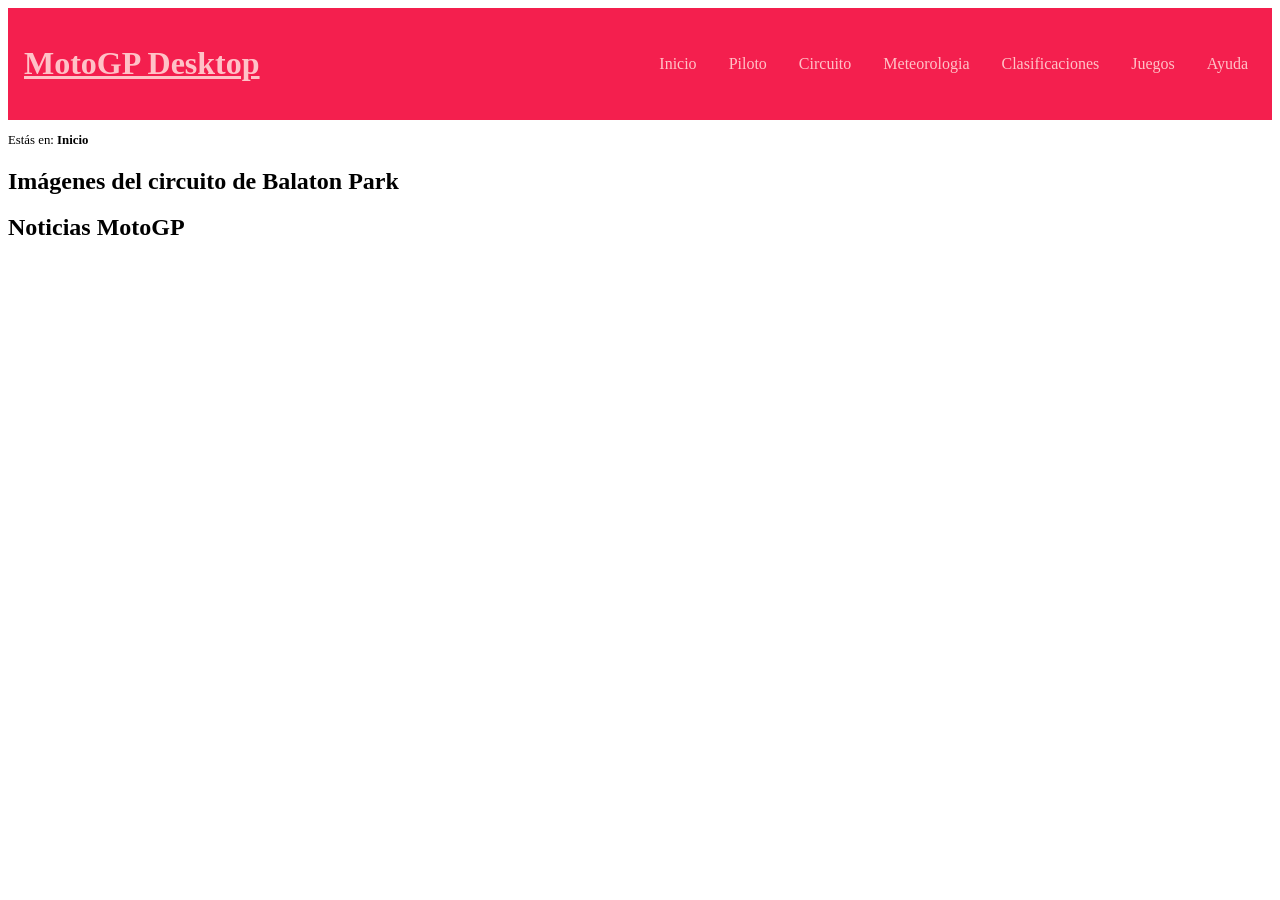
<file: index.html>
<!DOCTYPE HTML>

<html lang="es">
<head>
    <!-- Datos que describen el documento -->
    <meta charset="UTF-8" />
    <meta name="author" content="Ángela Nistal Guerrero"/>
    <meta name="description" content="Plantilla para el resto de documentos con la información básica"/>
    <meta name="MotoGP" content="palabras clave del documento separadas por comas"/>
    <meta name="viewport" content="width=device-width,initial-scale=1.0"/>
    <title>MotoGP</title>
    <link rel="stylesheet" type="text/css" href="estilo/estilo.css" />
    <link rel="stylesheet" type="text/css" href="estilo/layout.css">
    <link rel="icon" href="multimedia/favicon.ico" />
    <script src="https://code.jquery.com/jquery-3.7.1.min.js"></script>
    <script src="js/carrusel.js"></script>
    <script src="js/noticias.js"></script>
    <script src="js/menu.js"></script>
</head>

<body>
    <!-- Datos con el contenidos que aparece en el navegador -->
    <header>
        <h1><a href="index.html">MotoGP Desktop</a></h1>
        <button aria-expanded="false">☰ Menú</button>
        <nav>
            <a href="index.html" title="Inicio">Inicio</a>
            <a href="piloto.html" title="Información del piloto">Piloto</a>
            <a href="circuito.html" title="Información del circuito">Circuito</a>
            <a href="meteorologia.html" title="Información de la meteorologia">Meteorologia</a>
            <a href="clasificaciones.php" title="Información de las clasificaciones">Clasificaciones</a>
            <a href="juegos.html" title="Información de los juegos">Juegos</a>
            <a href="ayuda.html" title="Información de ayuda">Ayuda</a>
        </nav>
     </header>

    <nav>
        <p>Estás en: <strong>Inicio</strong></p>
    </nav>

    <main>
        <section id="carrusel">
            <h2>Imágenes del circuito de Balaton Park</h2>
        </section>
    
        <section id="noticiasMotoGP">
            <h2>Noticias MotoGP</h2>
        </section>    
    </main>
    
    <script>
        $(function() {
            const carrusel = new Carrusel("Balaton Park");
            carrusel.getFotografias();
            const noticias = new Noticias("motogp");

            noticias.buscar()
                .then(datos => noticias.procesarInformacion(datos));
        });
    </script>

</body>
</html>
</file>
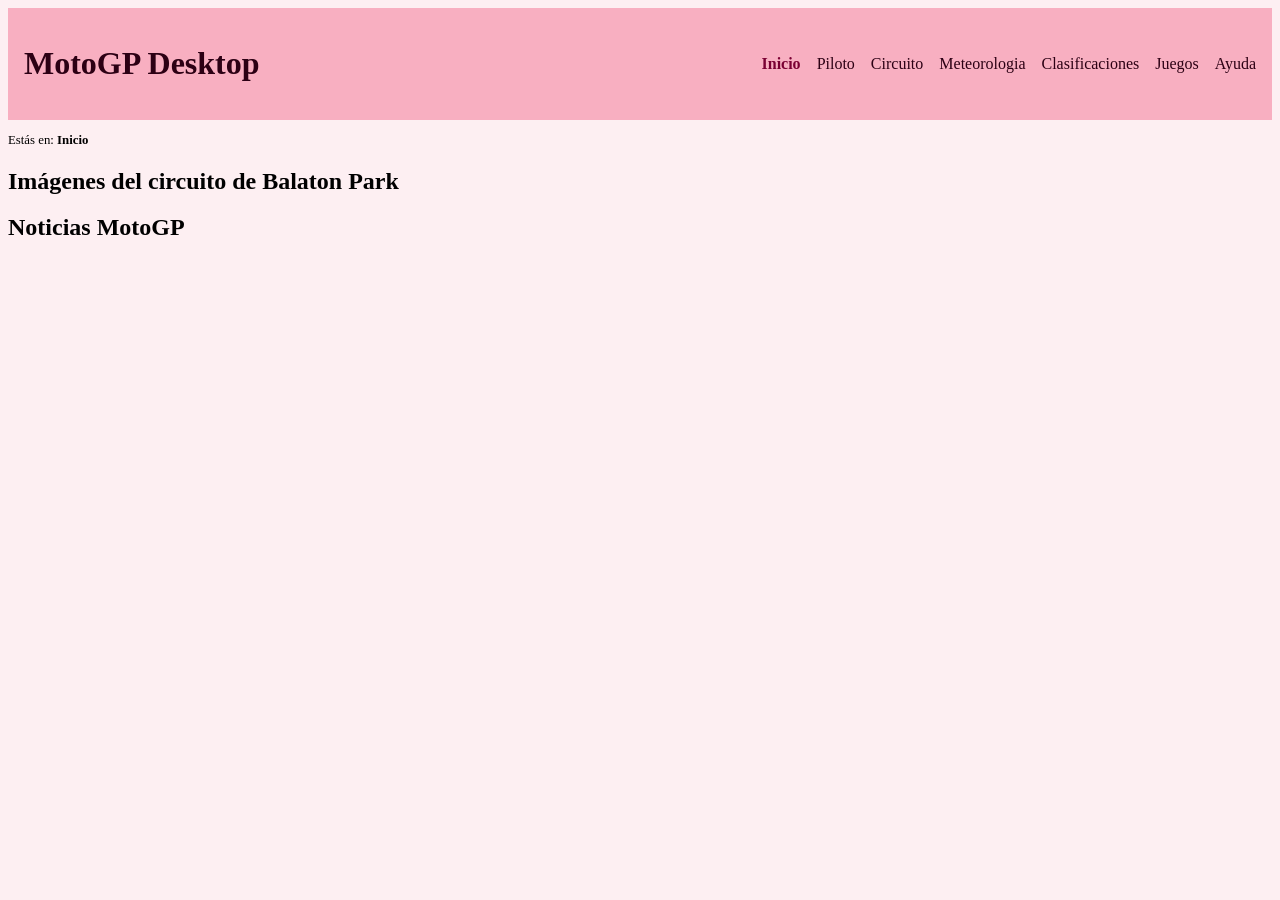
<file: MotoGP-Desktop/index.html>
<!DOCTYPE HTML>

<html lang="es">
<head>
    <meta charset="UTF-8" />
    <meta name="author" content="Ángela Nistal Guerrero"/>
    <meta name="description" content="Plantilla para el resto de documentos con la información básica"/>
    <meta name="keywords" content="MotoGP, noticias"/>
    <meta name="viewport" content="width=device-width,initial-scale=1.0"/>
    <title>MotoGP-Inicio</title>
    <link rel="stylesheet" type="text/css" href="estilo/estilo.css" />
    <link rel="stylesheet" type="text/css" href="estilo/layout.css">
    <link rel="icon" href="multimedia/favicon.ico" />
    <script src="https://code.jquery.com/jquery-3.7.1.min.js"></script>
    <script src="js/carrusel.js"></script>
    <script src="js/noticias.js"></script>
</head>

<body>
    <header>
        <h1><a href="index.html">MotoGP Desktop</a></h1>
        <nav>
            <a class="active" href="index.html" title="Inicio">Inicio</a>
            <a href="piloto.html" title="Información del piloto">Piloto</a>
            <a href="circuito.html" title="Información del circuito">Circuito</a>
            <a href="meteorologia.html" title="Información de la meteorologia">Meteorologia</a>
            <a href="clasificaciones.php" title="Información de las clasificaciones">Clasificaciones</a>
            <a href="juegos.html" title="Información de los juegos">Juegos</a>
            <a href="ayuda.html" title="Información de ayuda">Ayuda</a>
        </nav>
     </header>

    <nav>
        <p>Estás en: <strong>Inicio</strong></p>
    </nav>

    <main>
        <section>
            <h2>Imágenes del circuito de Balaton Park</h2>
        </section>
    
        <section>
            <h2>Noticias MotoGP</h2>
        </section>    
    </main>
    
    <script>
        $(function() {
            const carrusel = new Carrusel("Balaton Park");
            carrusel.getFotografias();
            const noticias = new Noticias("motogp");

            noticias.buscar()
                .then(datos => noticias.procesarInformacion(datos));
        });
    </script>

</body>
</html>
</file>
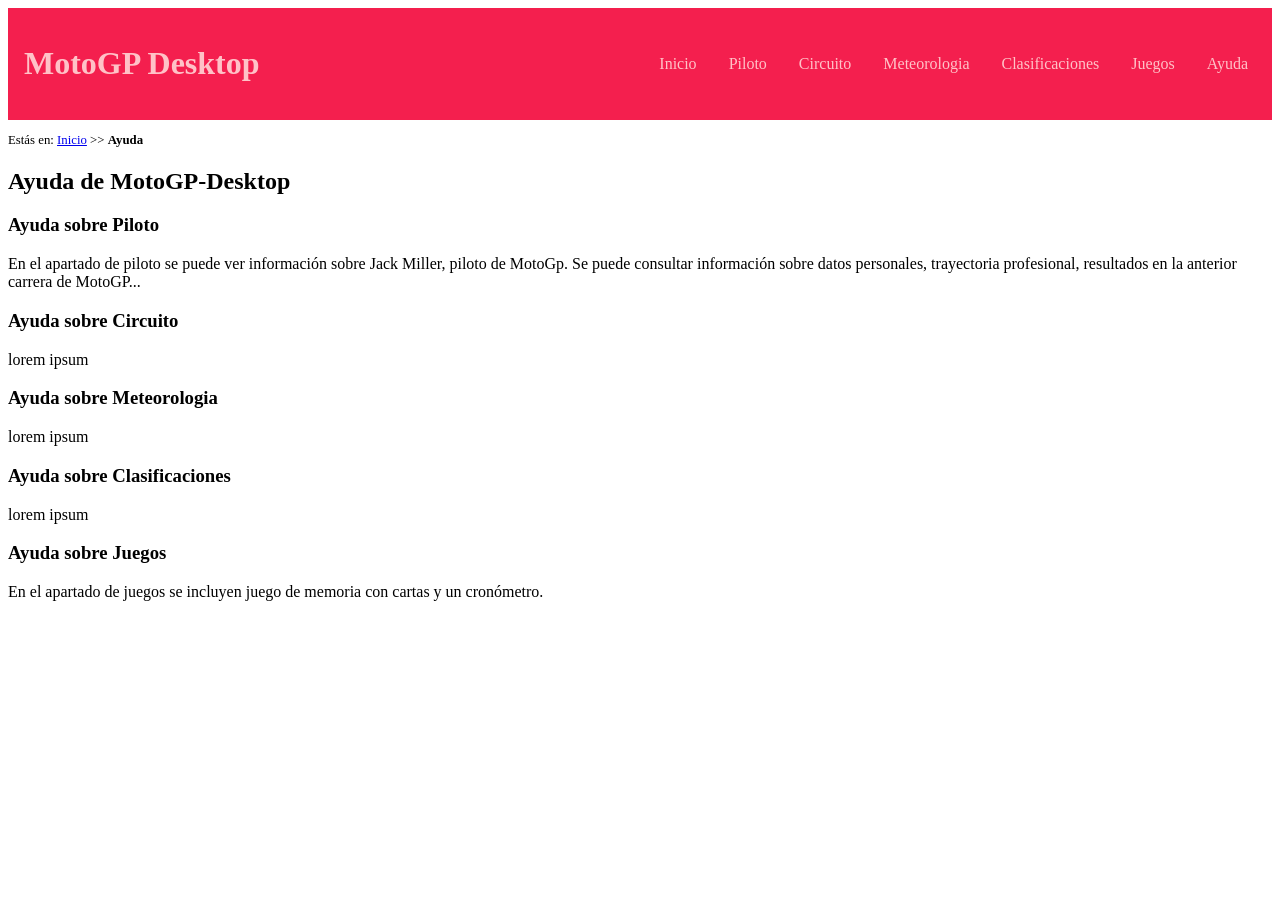
<file: ayuda.html>
<!DOCTYPE HTML>

<html lang="es">
<head>
    <!-- Datos que describen el documento -->
    <meta charset="UTF-8" />
    <meta name="author" content="Ángela Nistal Guerrero"/>
    <meta name="description" content="Información de ayuda del proyecto MotoGP-Desktop"/>
    <meta name="ayuda" content="palabras clave del documento separadas por comas"/>
    <meta name="viewport" content="width=device-width,initial-scale=1.0"/>
    <title>MotoGP</title>
    <link rel="stylesheet" type="text/css" href="estilo/estilo.css" />
    <link rel="stylesheet" type="text/css" href="estilo/layout.css">
    <link rel="icon" href="multimedia/favicon.ico" />
    <script src="js/menu.js"></script>
</head>

<body>
    <!-- Datos con el contenidos que aparece en el navegador -->
     <header>
        <h1>MotoGP Desktop</h1>
        <button aria-expanded="false">☰ Menú</button>
        <nav>
            <a href="index.html" title="Inicio">Inicio</a>
            <a href="piloto.html" title="Información del piloto">Piloto</a>
            <a href="circuito.html" title="Información del circuito">Circuito</a>
            <a href="meteorologia.html" title="Información de la meteorologia">Meteorologia</a>
            <a href="clasificaciones.php" title="Información de las clasificaciones">Clasificaciones</a>
            <a href="juegos.html" title="Información de los juegos">Juegos</a>
            <a href="ayuda.html" title="Información de ayuda">Ayuda</a>
        </nav>
     </header>

    <nav>
        <p>Estás en: <a href="index.html">Inicio</a> >> <strong>Ayuda</strong></p>
    </nav>

    <main>
        <h2>Ayuda de MotoGP-Desktop</h2>

        <h3>Ayuda sobre Piloto</h3>
        <p>En el apartado de piloto se puede ver información sobre Jack Miller, piloto de MotoGp. Se puede consultar información sobre datos personales, trayectoria
            profesional, resultados en la anterior carrera de MotoGP...
        </p>

        <h3>Ayuda sobre Circuito</h3>
        <p>lorem ipsum</p>

        <h3>Ayuda sobre Meteorologia</h3>
        <p>lorem ipsum</p>

        <h3>Ayuda sobre Clasificaciones</h3>
        <p>lorem ipsum</p>

        <h3>Ayuda sobre Juegos</h3>
        <p>En el apartado de juegos se incluyen juego de memoria con cartas y un cronómetro.</p>
    </main>
</body>
</html>
</file>
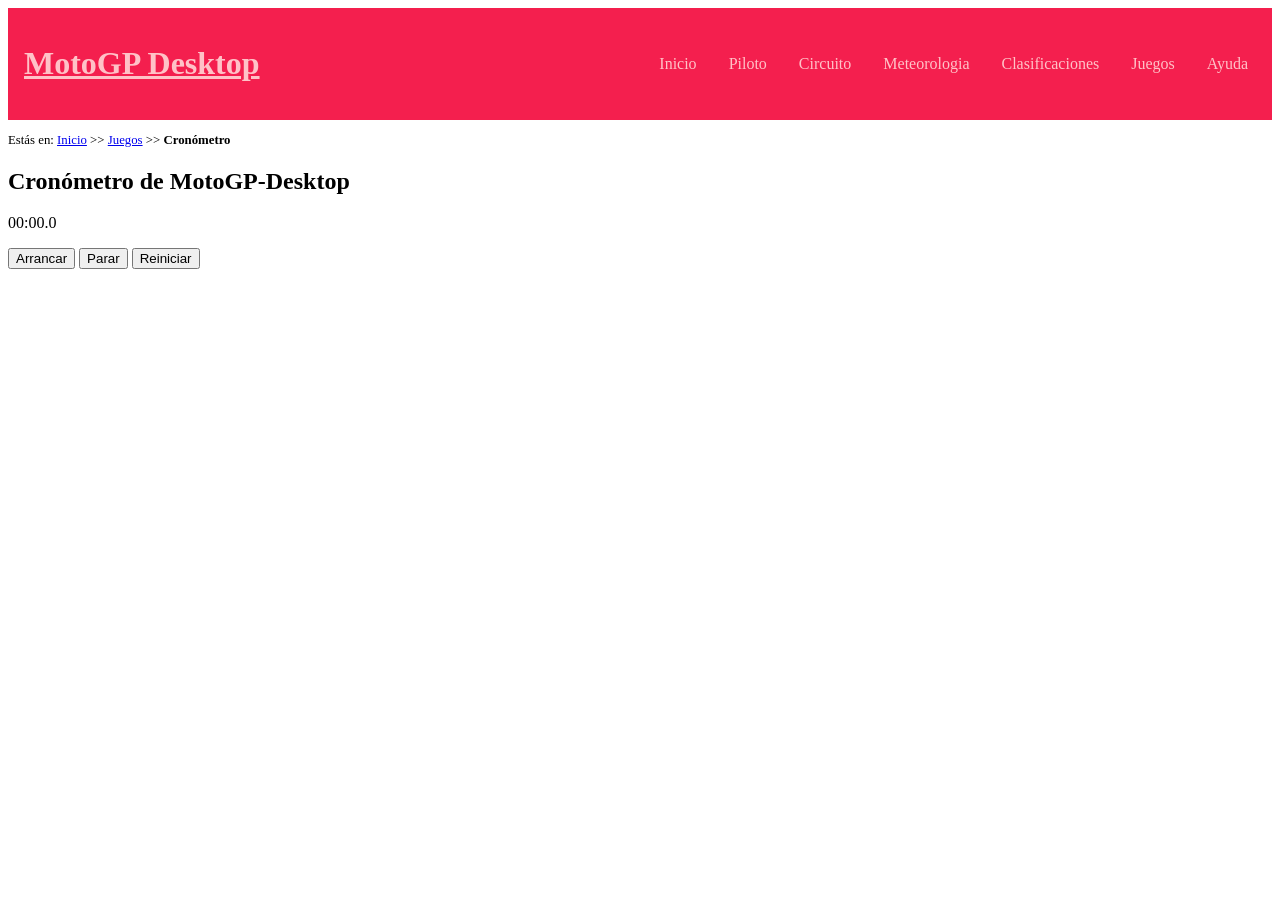
<file: cronometro.html>
<!DOCTYPE HTML>
<html lang="es">
<head>
    <meta charset="UTF-8" />
    <meta name="author" content="Ángela Nistal Guerrero"/>
    <meta name="description" content="Cronómetro para MotoGP-Desktop"/>
    <meta name="viewport" content="width=device-width,initial-scale=1.0"/>
    <title>MotoGP-Cronómetro</title>
    <link rel="stylesheet" type="text/css" href="estilo/estilo.css" />
    <link rel="stylesheet" type="text/css" href="estilo/layout.css" />
    <link rel="icon" href="multimedia/favicon.ico" />
    <script src="js/cronometro.js"></script>
    <script src="js/menu.js"></script>
</head>

<body>
    <header>
        <h1><a href="index.html">MotoGP Desktop</a></h1>
        <button aria-expanded="false">☰ Menú</button>
        <nav>
            <a href="index.html" title="Inicio">Inicio</a>
            <a href="piloto.html" title="Información del piloto">Piloto</a>
            <a href="circuito.html" title="Información del circuito">Circuito</a>
            <a href="meteorologia.html" title="Información de la meteorologia">Meteorologia</a>
            <a href="clasificaciones.php" title="Información de las clasificaciones">Clasificaciones</a>
            <a href="juegos.html" title="Información de los juegos">Juegos</a>
            <a href="ayuda.html" title="Información de ayuda">Ayuda</a>
        </nav>
     </header>

    <nav>
        <p>Estás en: <a href="index.html">Inicio</a> >> <a href="juegos.html">Juegos</a> >> <strong>Cronómetro</strong></p>
    </nav>

    <main>
        <h2>Cronómetro de MotoGP-Desktop</h2>
        <p>00:00.0</p>
        <button>Arrancar</button>
        <button>Parar</button>
        <button>Reiniciar</button>
    </main>
    <script>
        const cronometro = new Cronometro()
        cronometro.inicializarEventos()
    </script>
</body>
</html>
</file>
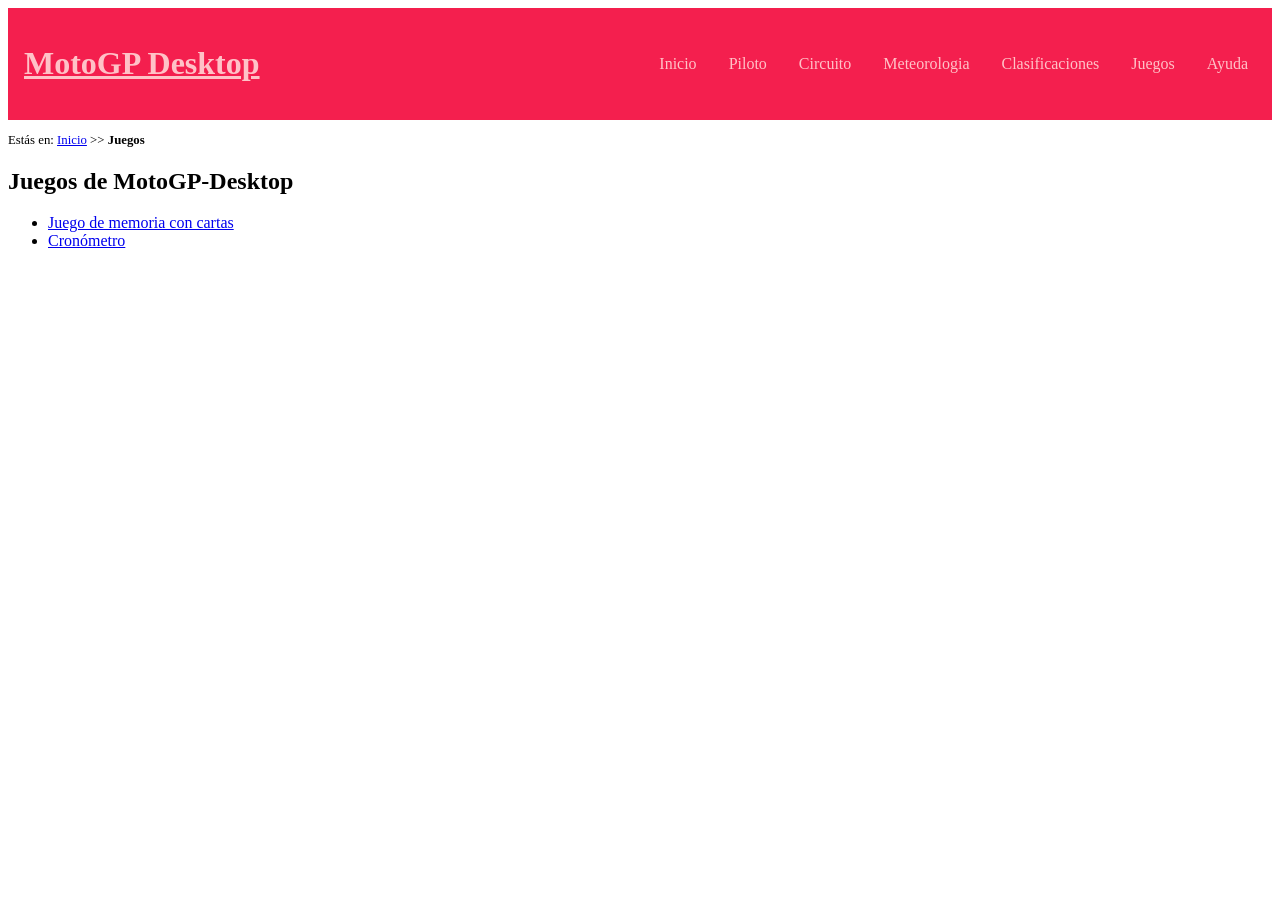
<file: juegos.html>
<!DOCTYPE HTML>

<html lang="es">
<head>
    <!-- Datos que describen el documento -->
    <meta charset="UTF-8" />
    <meta name="author" content="Ángela Nistal Guerrero"/>
    <meta name="description" content="Información de los juegos"/>
    <meta name="juegos" content="palabras clave del documento separadas por comas"/>
    <meta name="viewport" content="width=device-width,initial-scale=1.0"/>
    <title>MotoGP-Juegos</title>
    <link rel="stylesheet" type="text/css" href="estilo/estilo.css" />
    <link rel="stylesheet" type="text/css" href="estilo/layout.css">
    <link rel="icon" href="multimedia/favicon.ico" />
    <script src="js/menu.js"></script>
</head>

<body>
    <!-- Datos con el contenidos que aparece en el navegador -->
     <header>
        <h1><a href="index.html">MotoGP Desktop</a></h1>
        <button aria-expanded="false">☰ Menú</button>
        <nav>
            <a href="index.html" title="Inicio">Inicio</a>
            <a href="piloto.html" title="Información del piloto">Piloto</a>
            <a href="circuito.html" title="Información del circuito">Circuito</a>
            <a href="meteorologia.html" title="Información de la meteorologia">Meteorologia</a>
            <a href="clasificaciones.php" title="Información de las clasificaciones">Clasificaciones</a>
            <a href="juegos.html" title="Información de los juegos">Juegos</a>
            <a href="ayuda.html" title="Información de ayuda">Ayuda</a>
        </nav>
     </header>

    <nav>
        <p>Estás en: <a href="index.html">Inicio</a> >> <strong>Juegos</strong></p>
    </nav>

    <main>
        <h2>Juegos de MotoGP-Desktop</h2>
        <ul>
            <li><a href="memoria.html" title="Acceso al juego de memoria con cartas">Juego de memoria con cartas</a></li>
            <li><a href="cronometro.html" title="Acceso al cronómetro">Cronómetro</a></li>
        </ul>
    </main>
    
</body>
</html>
</file>
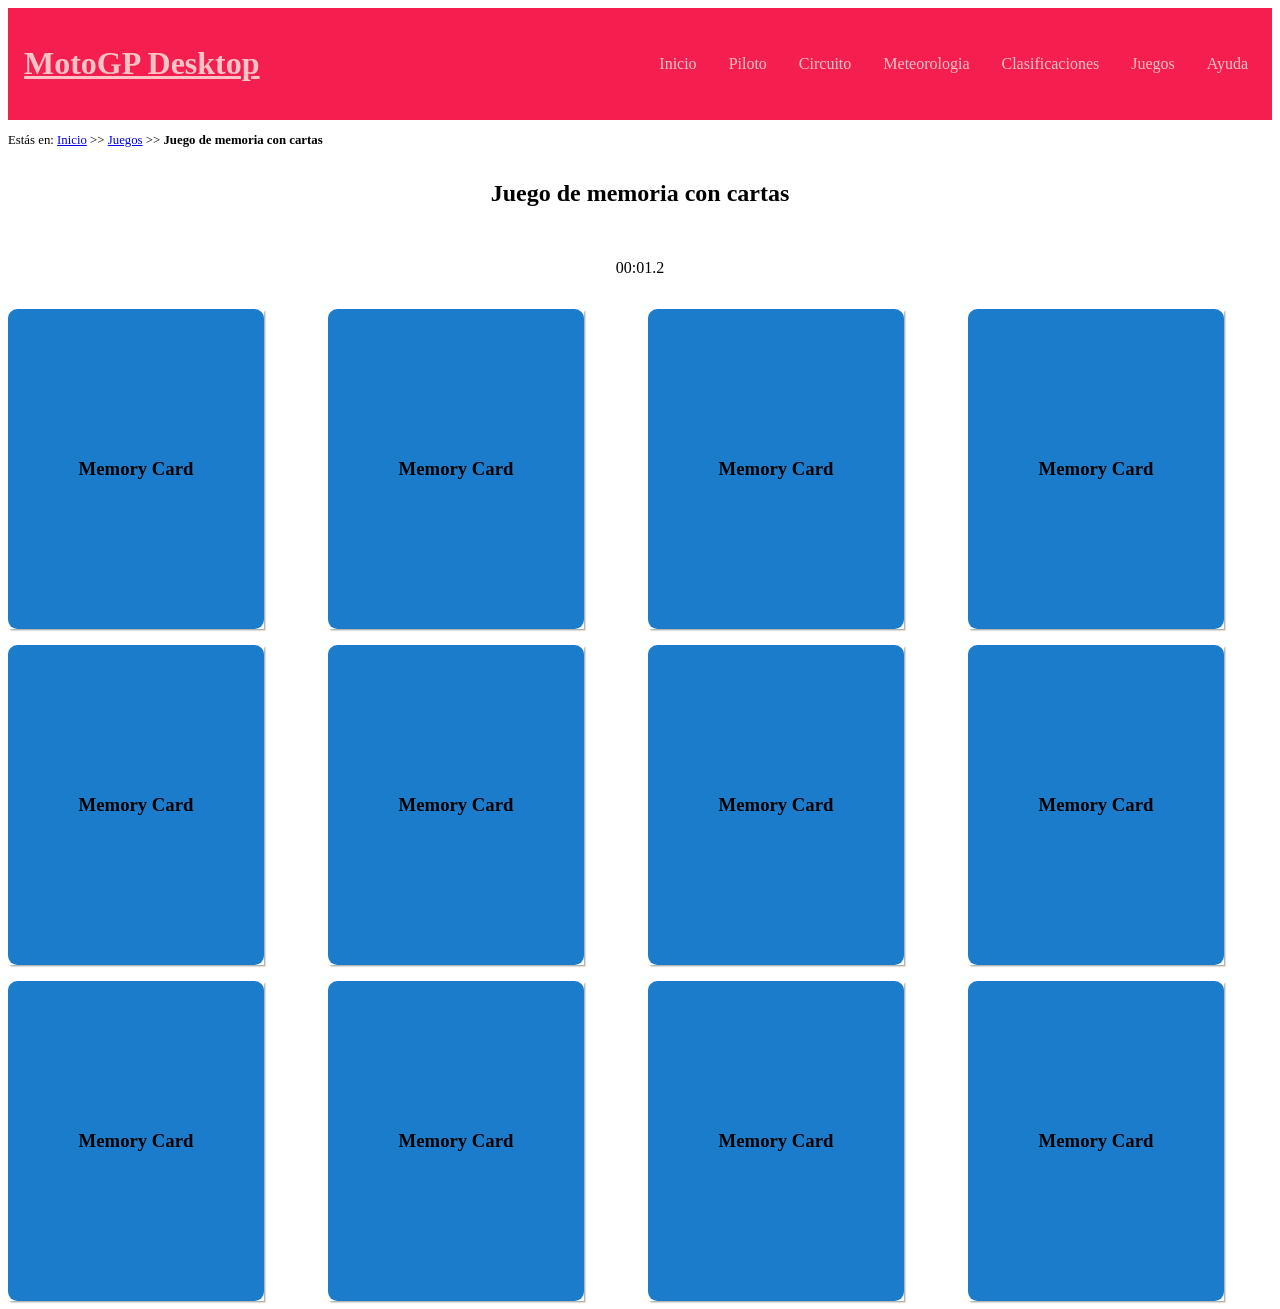
<file: memoria.html>
<!DOCTYPE HTML>
<html lang="es">
<head>
    <meta charset="UTF-8" />
    <meta name="author" content="Ángela Nistal Guerrero"/>
    <meta name="description" content="Juego de memoria con cartas"/>
    <meta name="viewport" content="width=device-width,initial-scale=1.0"/>
    <title>Juego de memoria con cartas</title>
    <link rel="stylesheet" type="text/css" href="estilo/estilo.css" />
    <link rel="stylesheet" type="text/css" href="estilo/layout.css">
    <link rel="stylesheet" type="text/css" href="estilo/layout-cards.css" />
    <link rel="stylesheet" type="text/css" href="estilo/cards.css" />
    <link rel="icon" href="multimedia/favicon.ico" />
    <script src="js/cronometro.js"></script>
    <script src="js/memoria.js"></script>
    <script src="js/menu.js"></script>
</head>

<body>
    <header>
        <h1><a href="index.html">MotoGP Desktop</a></h1>
        <button aria-expanded="false">☰ Menú</button>
        <nav>
            <a href="index.html" title="Inicio">Inicio</a>
            <a href="piloto.html" title="Información del piloto">Piloto</a>
            <a href="circuito.html" title="Información del circuito">Circuito</a>
            <a href="meteorologia.html" title="Información de la meteorologia">Meteorologia</a>
            <a href="clasificaciones.php" title="Información de las clasificaciones">Clasificaciones</a>
            <a href="juegos.html" title="Información de los juegos">Juegos</a>
            <a href="ayuda.html" title="Información de ayuda">Ayuda</a>
        </nav>
     </header>

    <nav>
        <p>Estás en: <a href="index.html">Inicio</a> >> <a href="juegos.html">Juegos</a> >> <strong>Juego de memoria con cartas</strong></p>
    </nav>

    <main>
        <h2>Juego de memoria con cartas</h2>
        <p>00:00.0</p>
        
        <article>
            <h3>Memory Card</h3>
            <img src="multimedia/logos/honda.svg" alt="Logo de Honda">
        </article>

        <article>
            <h3>Memory Card</h3>
            <img src="multimedia/logos/honda.svg" alt="Logo de Honda">
        </article>

        <article>
            <h3>Memory Card</h3>
            <img src="multimedia/logos/yamaha.svg" alt="Logo de Yamaha">
        </article>

        <article>
            <h3>Memory Card</h3>
            <img src="multimedia/logos/yamaha.svg" alt="Logo de Yamaha">
        </article>

        <article>
            <h3>Memory Card</h3>
            <img src="multimedia/logos/ducati.svg" alt="Logo de Ducati">
        </article>

        <article>
            <h3>Memory Card</h3>
            <img src="multimedia/logos/ducati.svg" alt="Logo de Ducati">
        </article>

        <article>
            <h3>Memory Card</h3>
            <img src="multimedia/logos/ktm.svg" alt="Logo de KTM">
        </article>

        <article>
            <h3>Memory Card</h3>
            <img src="multimedia/logos/ktm.svg" alt="Logo de KTM">
        </article>

        <article>
            <h3>Memory Card</h3>
            <img src="multimedia/logos/aprilia.svg" alt="Logo de Aprilia">
        </article>

        <article>
            <h3>Memory Card</h3>
            <img src="multimedia/logos/aprilia.svg" alt="Logo de Aprilia">
        </article>

        <article>
            <h3>Memory Card</h3>
            <img src="multimedia/logos/motogp.svg" alt="Logo de MotoGP">
        </article>

        <article>
            <h3>Memory Card</h3>
            <img src="multimedia/logos/motogp.svg" alt="Logo de MotoGP">
        </article>
        <script>
            const memoria = new Memoria()
        </script>
    </main>
</body>
</html>
</file>
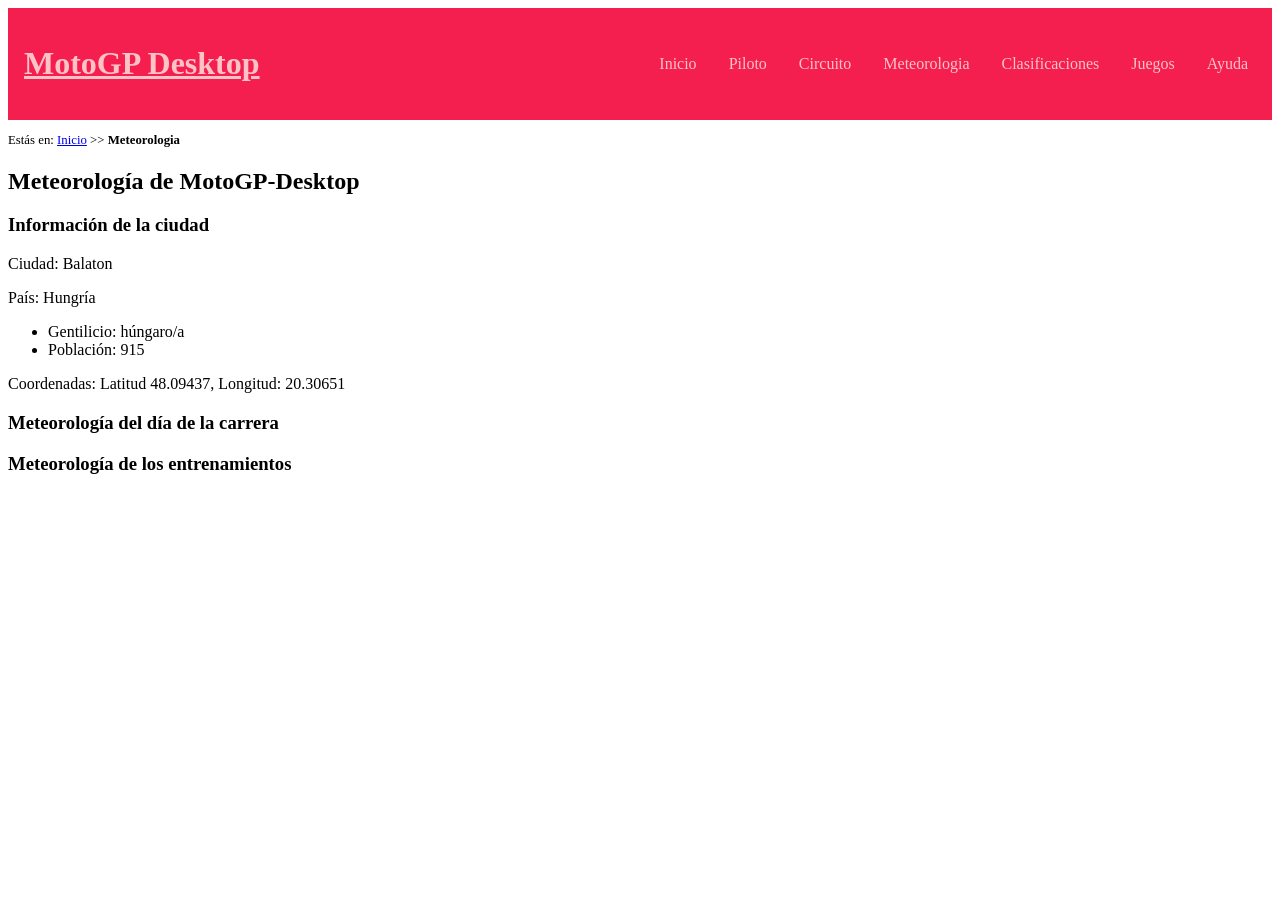
<file: meteorologia.html>
<!DOCTYPE HTML>

<html lang="es">
<head>
    <!-- Datos que describen el documento -->
    <meta charset="UTF-8" />
    <meta name="author" content="Ángela Nistal Guerrero"/>
    <meta name="description" content="información sobre la meteorología"/>
    <meta name="tiempo,meteorología" content="palabras clave del documento separadas por comas"/>
    <meta name="viewport" content="width=device-width,initial-scale=1.0"/>
    <title>MotoGP-Meteorologia</title>
    <link rel="stylesheet" type="text/css" href="estilo/estilo.css" />
    <link rel="stylesheet" type="text/css" href="estilo/layout.css">
    <link rel="icon" href="multimedia/favicon.ico" />
    <script src="js/ciudad.js"></script>
    <script src="https://code.jquery.com/jquery-3.7.1.min.js"></script>
    <script src="js/menu.js"></script>
</head>

<body>
    <!-- Datos con el contenidos que aparece en el navegador -->
    <header>
        <h1><a href="index.html">MotoGP Desktop</a></h1>
        <button aria-expanded="false">☰ Menú</button>
        <nav>
            <a href="index.html" title="Inicio">Inicio</a>
            <a href="piloto.html" title="Información del piloto">Piloto</a>
            <a href="circuito.html" title="Información del circuito">Circuito</a>
            <a href="meteorologia.html" title="Información de la meteorologia">Meteorologia</a>
            <a href="clasificaciones.php" title="Información de las clasificaciones">Clasificaciones</a>
            <a href="juegos.html" title="Información de los juegos">Juegos</a>
            <a href="ayuda.html" title="Información de ayuda">Ayuda</a>
        </nav>
     </header>

    <nav>
        <p>Estás en: <a href="index.html">Inicio</a> >> <strong>Meteorologia</strong></p>
    </nav>

    <main>
        <h2>Meteorología de MotoGP-Desktop</h2>

        <article>
            <h3>Información de la ciudad</h3>
        </article>  

        <section>
            <h3>Meteorología del día de la carrera</h3>
        </section>

        <section>
            <h3>Meteorología de los entrenamientos</h3>
        </section>
    </main>

    <script>
        const balaton = new Ciudad("Balaton", "Hungría", "húngaro/a");
        balaton.rellenaDatos(915, {lat: 48.09437, lon: 20.30651});
    
        const seccionInfo = document.querySelector("main > article");
        const pCiudad = document.createElement("p");
        pCiudad.textContent = "Ciudad: " + balaton.getNombreCiudad();
        seccionInfo.appendChild(pCiudad);           
        const pPais = document.createElement("p");
        pPais.textContent = "País: " + balaton.getPais();
        seccionInfo.appendChild(pPais);
        seccionInfo.appendChild(balaton.getInformacionSecundaria());
        balaton.escribirCoordenadas(seccionInfo);
    
        balaton.getMeteorologiaCarrera("2025-08-24");
    
        balaton.getMeteorologiaEntrenos("2025-08-21", "2025-08-22", "2025-08-23");
    </script>
</body>
</html>
</file>
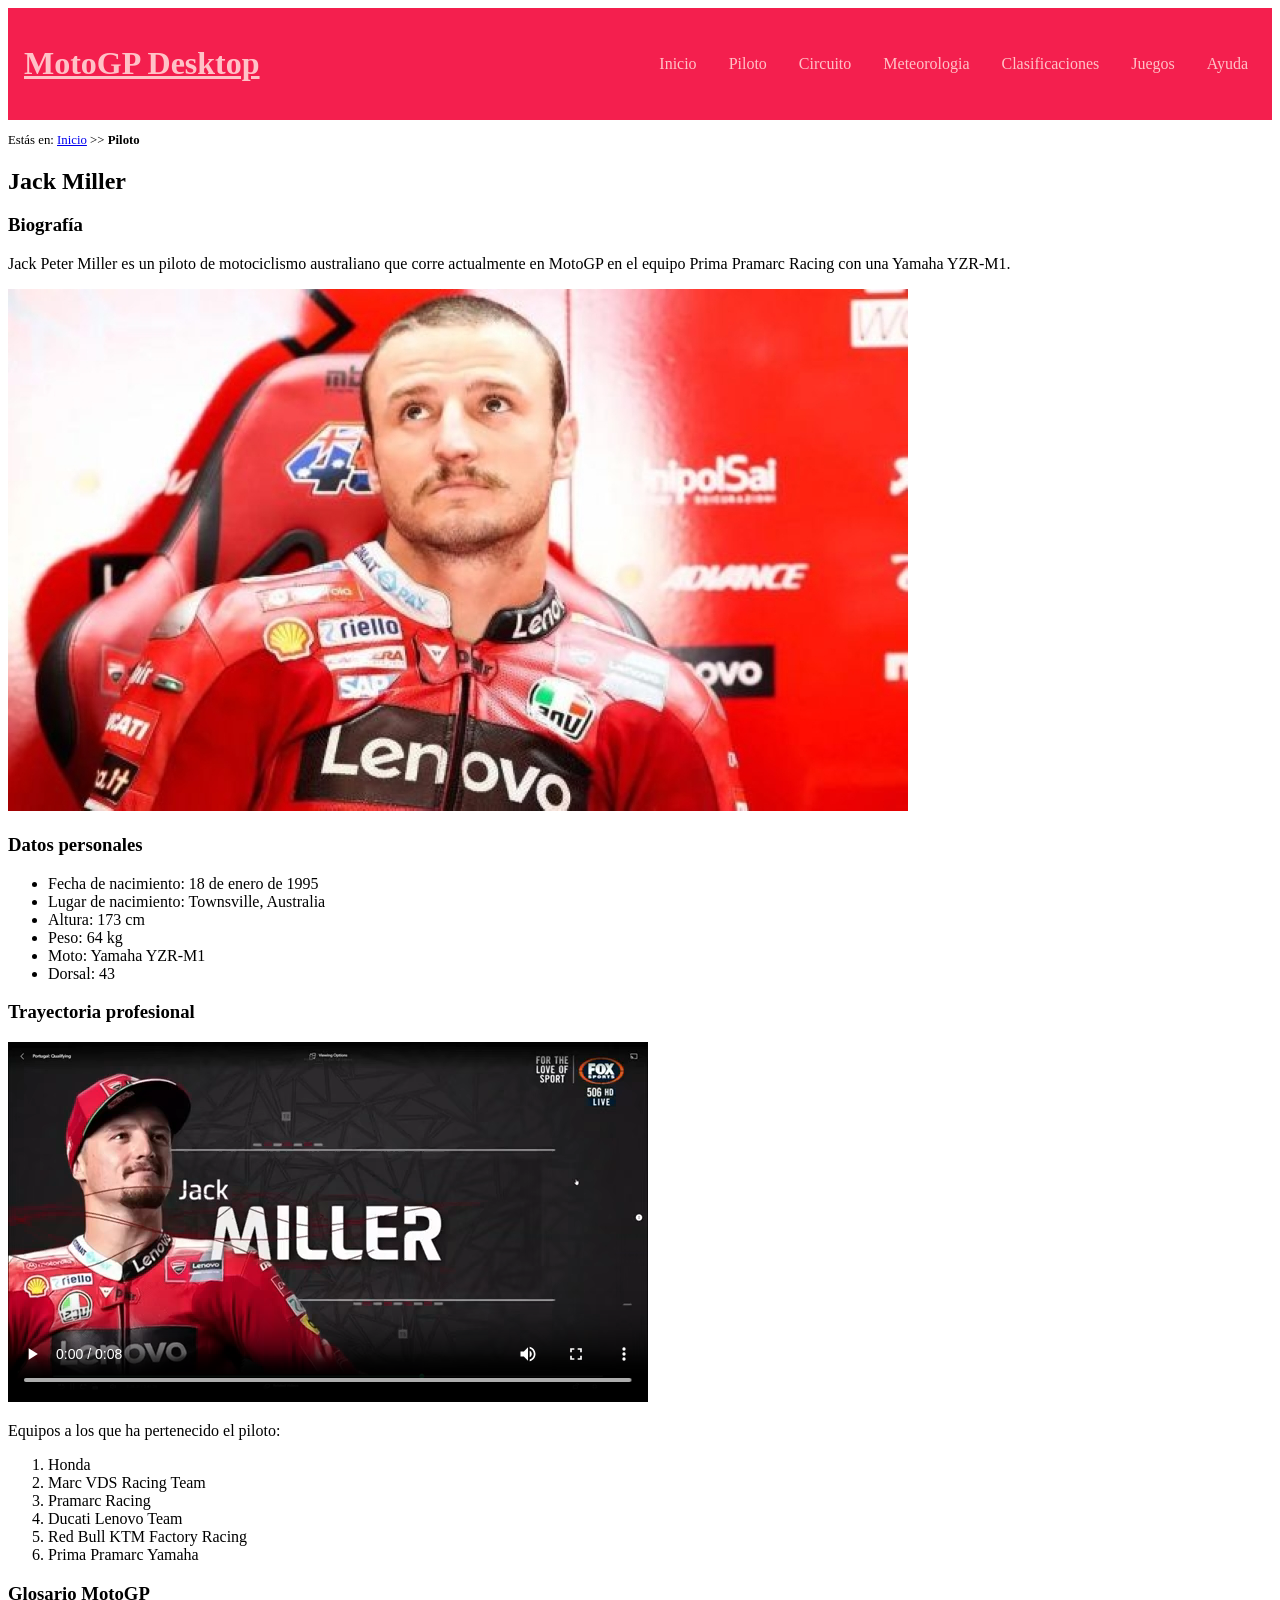
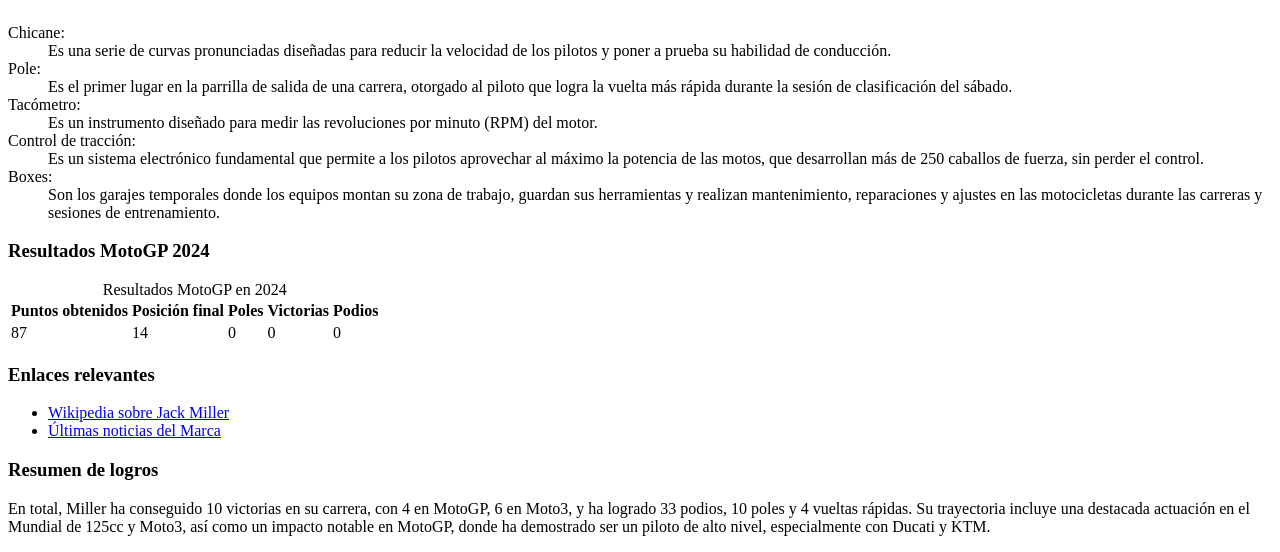
<file: piloto.html>
<!DOCTYPE HTML>

<html lang="es">
<head>
    <!-- Datos que describen el documento -->
    <meta charset="UTF-8" />
    <meta name="author" content="Ángela Nistal Guerrero"/>
    <meta name="description" content="información sobre uno de los pilotos participantes"/>
    <meta name="jack" content="palabras clave del documento separadas por comas"/>
    <meta name="viewport" content="width=device-width,initial-scale=1.0"/>
    <title>MotoGP-Piloto</title>
    <link rel="stylesheet" type="text/css" href="estilo/estilo.css"/>
    <link rel="stylesheet" type="text/css" href="estilo/layout.css">
    <link rel="icon" href="multimedia/favicon.ico" />
    <script src="js/menu.js"></script>
</head>

<body>
    <header>
        <!-- Datos con el contenidos que aparece en el navegador -->
        <h1><a href="index.html">MotoGP Desktop</a></h1>
        <button aria-expanded="false">☰ Menú</button>
            <nav>
            <a href="index.html" title="Inicio">Inicio</a>
            <a href="piloto.html" title="Información del piloto">Piloto</a>
            <a href="circuito.html" title="Información del circuito">Circuito</a>
            <a href="meteorologia.html" title="Información de la meteorologia">Meteorologia</a>
            <a href="clasificaciones.php" title="Información de las clasificaciones">Clasificaciones</a>
            <a href="juegos.html" title="Información de los juegos">Juegos</a>
            <a href="ayuda.html" title="Información de ayuda">Ayuda</a>
        </nav>
    </header>
    <nav>
        <p>Estás en: <a href="index.html" title="Inicio">Inicio</a> >> <strong>Piloto</strong></p>
    </nav>

    <main>
        <h2>Jack Miller</h2>
           
        <section>
            <h3>Biografía</h3>
            <p>Jack Peter Miller es un piloto de motociclismo australiano que corre actualmente en 
                MotoGP en el equipo Prima Pramarc Racing con una Yamaha YZR-M1.
            </p>
            <picture>
                <source srcset="multimedia/jackMovil.jpg" media="(max-width: 465px)"/>
                <source srcset="multimedia/jackTablet.jpg" media="(maxwidth:799px)" />
                <source srcset="multimedia/jackMonitor.jpg" media="(min-width:800px)"/>
                <img src="multimedia/jackMonitor.jpg" alt="Fotografía de Jack Miller"/>
            </picture>
        </section>
        <section>
            <h3>Datos personales</h3>
            <ul>
                <li>Fecha de nacimiento: 18 de enero de 1995</li>
                <li>Lugar de nacimiento: Townsville, Australia</li>
                <li>Altura: 173 cm</li>
                <li>Peso: 64 kg</li>
                <li>Moto: Yamaha YZR-M1</li>
                <li>Dorsal: 43</li>
            </ul>
        </section>
        <section>
            <h3>Trayectoria profesional</h3>
            <video controls>
                <source src="multimedia/jackVideoMp.mp4" type="video/mp4"/>
                <source src="multimedia/jackVideoW.webm" type="video/webm"/>
            </video>
            <p>Equipos a los que ha pertenecido el piloto: </p>
            <ol>
                <li>Honda</li>
                <li>Marc VDS Racing Team</li>
                <li>Pramarc Racing</li>
                <li>Ducati Lenovo Team</li>
                <li>Red Bull KTM Factory Racing</li>
                <li>Prima Pramarc Yamaha</li>
            </ol>
        </section>
        <aside>
            <h3>Glosario MotoGP</h3>
            <dl>
                <dt> Chicane: </dt>
                    <dd>Es una serie de curvas pronunciadas diseñadas para reducir la velocidad
                     de los pilotos y poner a prueba su habilidad de conducción.</dd>
                <dt> Pole:</dt>
                    <dd>Es el primer lugar en la parrilla de salida de una carrera, otorgado al piloto
                     que logra la vuelta más rápida durante la sesión de clasificación del sábado.</dd>
                <dt>Tacómetro:</dt>
                    <dd>Es un instrumento diseñado para medir las revoluciones por minuto (RPM) del motor. </dd>
                <dt>Control de tracción:</dt>
                    <dd>Es un sistema electrónico fundamental que permite a los pilotos aprovechar al máximo la potencia de las
                         motos, que desarrollan más de 250 caballos de fuerza, sin perder el control.</dd>
                <dt>Boxes:</dt>
                    <dd>Son los garajes temporales donde los equipos montan su zona de trabajo, guardan sus herramientas
                     y realizan mantenimiento, reparaciones y ajustes en las motocicletas durante las carreras y sesiones de entrenamiento.</dd>  
            </dl>
        </aside>
        <section>
            <h3>Resultados MotoGP 2024</h3>
            <table>
                <caption>Resultados MotoGP en 2024</caption>
                <thead>
                    <tr>
                        <th id="po">Puntos obtenidos</th>
                        <th id="pf">Posición final</th>
                        <th id="pl">Poles</th>
                        <th id="v">Victorias</th>
                        <th id="pd">Podios</th>
                    </tr>
                </thead>
                <tbody>
                    <tr>
                        <td headers="po">87</td>
                        <td headers="pf">14</td>
                        <td headers="pl">0</td>
                        <td headers="v">0</td>
                        <td headers="pd">0</td>
                    </tr>
                </tbody>
            </table>
        </section>
        <section>
            <h3>Enlaces relevantes</h3>
            <nav>
                <ul>
                    <li> <a href="https://en.wikipedia.org/wiki/Jack_Miller_(motorcyclist)">Wikipedia sobre Jack Miller</a></li>
                    <li> <a href="https://www.marca.com/motor/jack-miller.html">Últimas noticias del Marca</a></li>
                </ul>
            </nav>
        </section>
        <section>
            <h3>Resumen de logros</h3>
            <p>En total, Miller ha conseguido 10 victorias en su carrera, con 4 en MotoGP, 6 en Moto3, y ha logrado 33 podios, 10 poles y 4 vueltas rápidas.
                Su trayectoria incluye una destacada actuación en el Mundial de 125cc y Moto3, así como un impacto notable en MotoGP, donde ha demostrado ser un piloto de alto nivel, especialmente con Ducati y KTM.</p>
    
        </section>
    </main>
    </body>
</html>
</file>
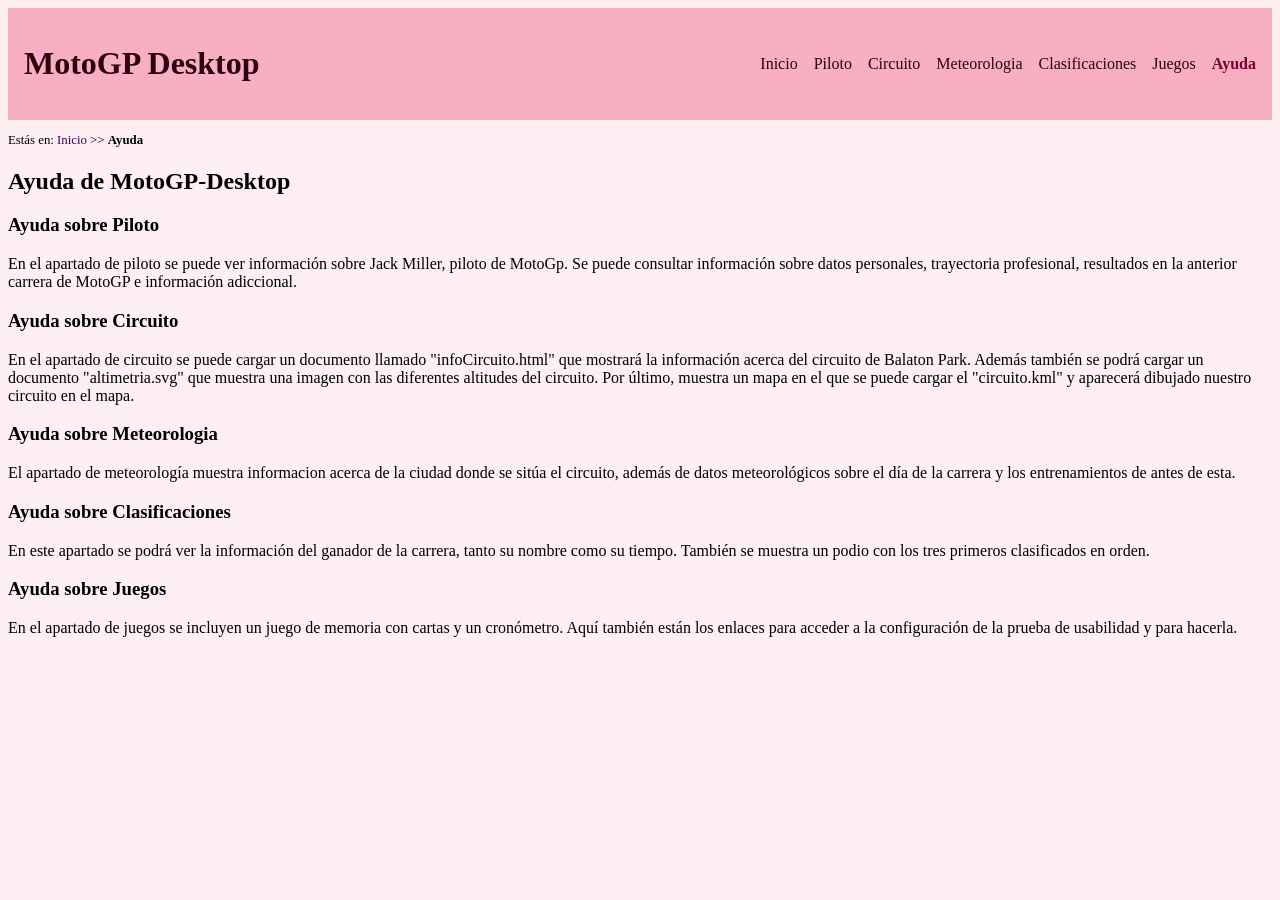
<file: MotoGP-Desktop/ayuda.html>
<!DOCTYPE HTML>

<html lang="es">
<head>
    <meta charset="UTF-8" />
    <meta name="author" content="Ángela Nistal Guerrero"/>
    <meta name="description" content="Información de ayuda del proyecto MotoGP-Desktop"/>
    <meta name="keywords" content="ayuda,informacion"/>
    <meta name="viewport" content="width=device-width,initial-scale=1.0"/>
    <title>MotoGP-Ayuda</title>
    <link rel="stylesheet" type="text/css" href="estilo/estilo.css" />
    <link rel="stylesheet" type="text/css" href="estilo/layout.css">
    <link rel="icon" href="multimedia/favicon.ico" />
</head>

<body>
     <header>
        <h1><a href="index.html">MotoGP Desktop</a></h1>
        <nav>
            <a href="index.html" title="Inicio">Inicio</a>
            <a href="piloto.html" title="Información del piloto">Piloto</a>
            <a href="circuito.html" title="Información del circuito">Circuito</a>
            <a href="meteorologia.html" title="Información de la meteorologia">Meteorologia</a>
            <a href="clasificaciones.php" title="Información de las clasificaciones">Clasificaciones</a>
            <a href="juegos.html" title="Información de los juegos">Juegos</a>
            <a class="active" href="ayuda.html" title="Información de ayuda">Ayuda</a>
        </nav>
     </header>

    <nav>
        <p>Estás en: <a href="index.html">Inicio</a> >> <strong>Ayuda</strong></p>
    </nav>

    <main>
        <h2>Ayuda de MotoGP-Desktop</h2>

        <h3>Ayuda sobre Piloto</h3>
        <p>En el apartado de piloto se puede ver información sobre Jack Miller, piloto de MotoGp. Se puede consultar información sobre datos personales, trayectoria
            profesional, resultados en la anterior carrera de MotoGP e información adiccional.
        </p>

        <h3>Ayuda sobre Circuito</h3>
        <p>En el apartado de circuito se puede cargar un documento llamado "infoCircuito.html" que mostrará la información acerca del circuito de Balaton Park. Además 
            también se podrá cargar un documento "altimetria.svg" que muestra una imagen con las diferentes altitudes del circuito. Por último, muestra un mapa en el 
            que se puede cargar el "circuito.kml" y aparecerá dibujado nuestro circuito en el mapa.
        </p>

        <h3>Ayuda sobre Meteorologia</h3>
        <p>El apartado de meteorología muestra informacion acerca de la ciudad donde se sitúa el circuito, además de datos meteorológicos sobre el día de la carrera
            y los entrenamientos de antes de esta.
        </p>

        <h3>Ayuda sobre Clasificaciones</h3>
        <p>En este apartado se podrá ver la información del ganador de la carrera, tanto su nombre como su tiempo. También se muestra un podio con los tres primeros
            clasificados en orden. 
        </p>

        <h3>Ayuda sobre Juegos</h3>
        <p>En el apartado de juegos se incluyen un juego de memoria con cartas y un cronómetro. Aquí también están los enlaces para acceder a la configuración de la 
            prueba de usabilidad y para hacerla.
        </p>
    </main>
</body>
</html>
</file>
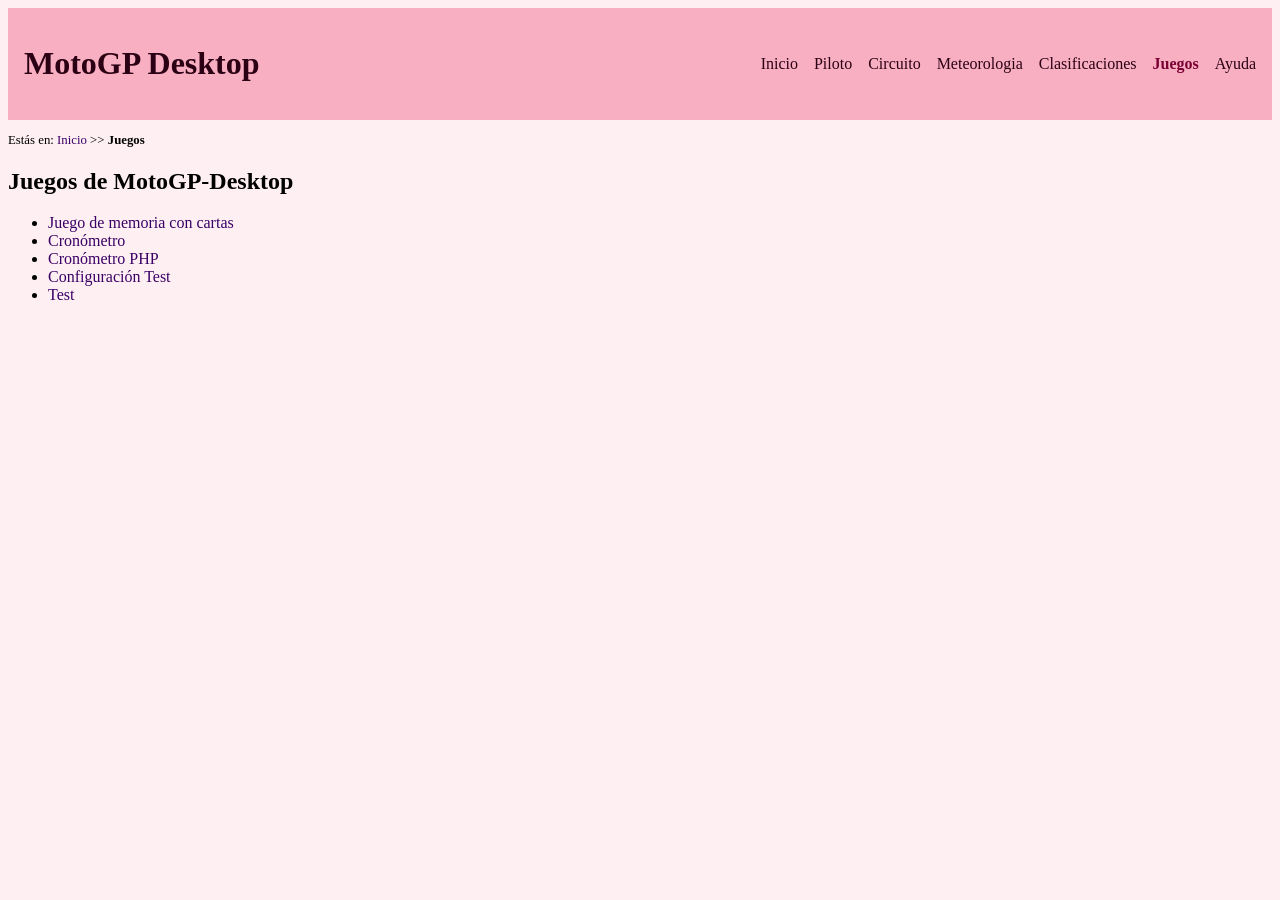
<file: MotoGP-Desktop/juegos.html>
<!DOCTYPE HTML>

<html lang="es">
<head>
    <meta charset="UTF-8" />
    <meta name="author" content="Ángela Nistal Guerrero"/>
    <meta name="description" content="Información de los juegos"/>
    <meta name="keywords" content="juego,cartas,cronometro,pruebas"/>
    <meta name="viewport" content="width=device-width,initial-scale=1.0"/>
    <title>MotoGP-Juegos</title>
    <link rel="stylesheet" type="text/css" href="estilo/estilo.css" />
    <link rel="stylesheet" type="text/css" href="estilo/layout.css">
    <link rel="icon" href="multimedia/favicon.ico" />
</head>

<body>
     <header>
        <h1><a href="index.html">MotoGP Desktop</a></h1>
        <nav>
            <a href="index.html" title="Inicio">Inicio</a>
            <a href="piloto.html" title="Información del piloto">Piloto</a>
            <a href="circuito.html" title="Información del circuito">Circuito</a>
            <a href="meteorologia.html" title="Información de la meteorologia">Meteorologia</a>
            <a href="clasificaciones.php" title="Información de las clasificaciones">Clasificaciones</a>
            <a class="active" href="juegos.html" title="Información de los juegos">Juegos</a>
            <a href="ayuda.html" title="Información de ayuda">Ayuda</a>
        </nav>
     </header>

    <nav>
        <p>Estás en: <a href="index.html">Inicio</a> >> <strong>Juegos</strong></p>
    </nav>

    <main>
        <h2>Juegos de MotoGP-Desktop</h2>
        <ul>
            <li><a href="memoria.html" title="Acceso al juego de memoria con cartas">Juego de memoria con cartas</a></li>
            <li><a href="cronometro.html" title="Acceso al cronómetro">Cronómetro</a></li>
            <li><a href="cronometroHTML.php" title="Acceso al cronómetro de php">Cronómetro PHP</a></li>
            <li><a href="php/configuracionTest.php" title="Acceso a la configuracion">Configuración Test</a></li>
            <li><a href="php/pruebaUsabilidad.php" title="Acceso a las pruebas" target="_blank">Test</a></li>
        </ul>
    </main>
    
</body>
</html>
</file>
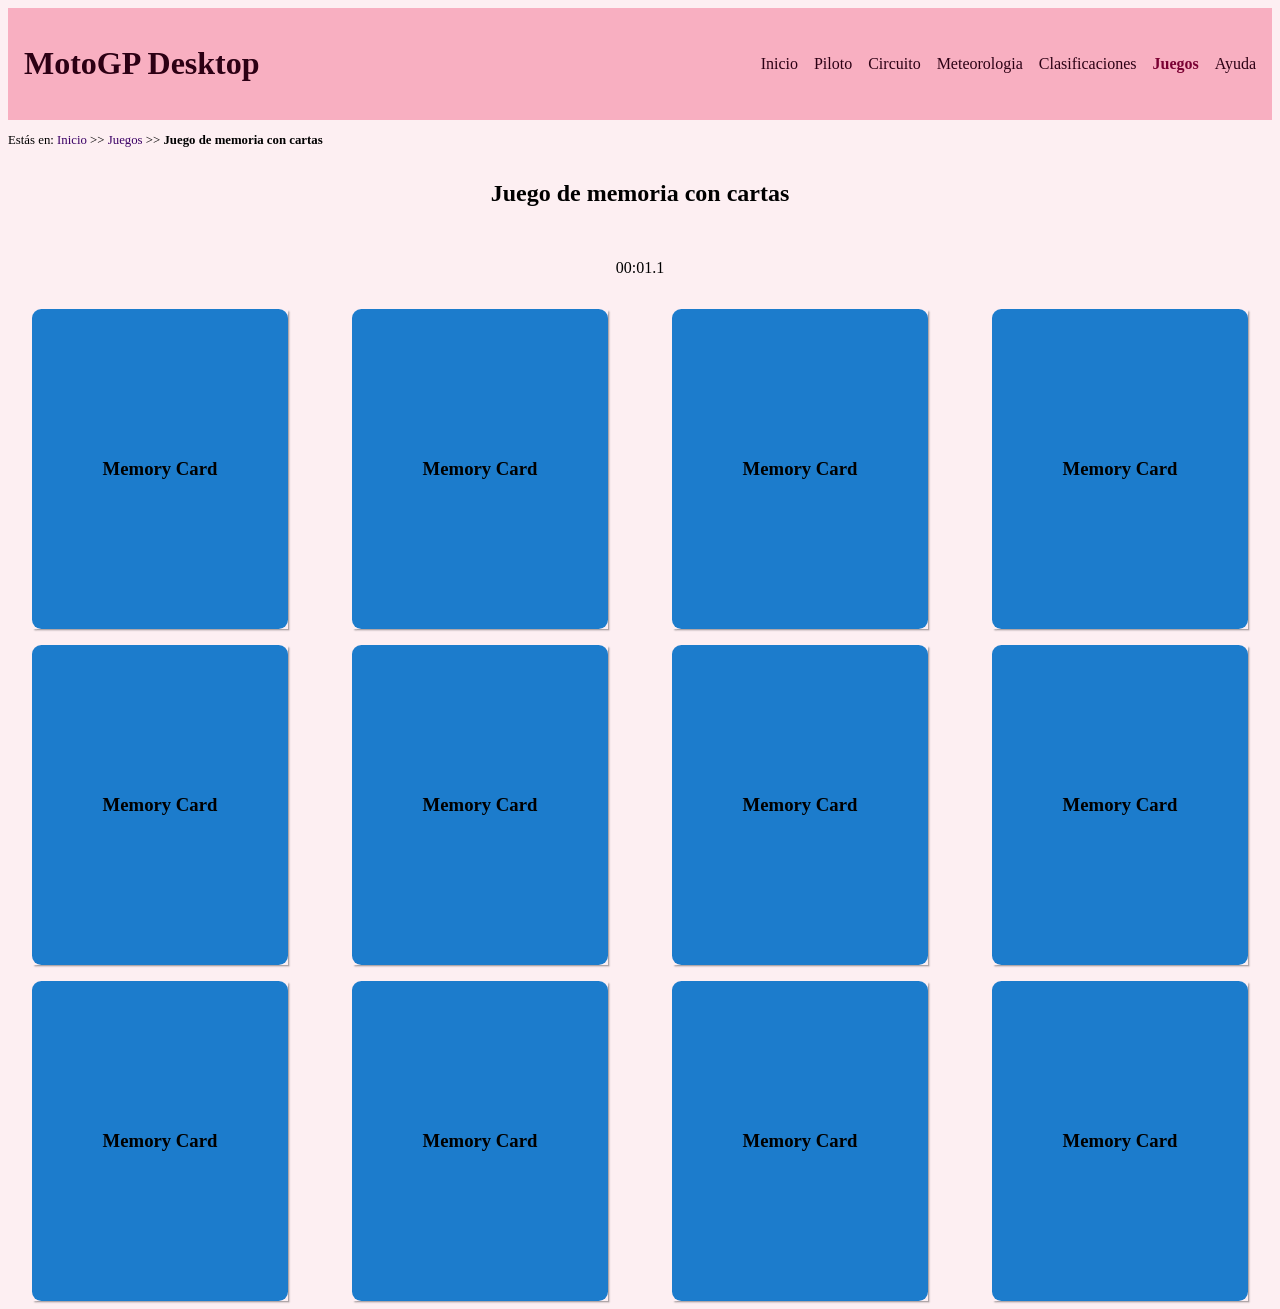
<file: MotoGP-Desktop/memoria.html>
<!DOCTYPE HTML>
<html lang="es">
<head>
    <meta charset="UTF-8" />
    <meta name="author" content="Ángela Nistal Guerrero"/>
    <meta name="description" content="Juego de memoria con cartas"/>
    <meta name="viewport" content="width=device-width,initial-scale=1.0"/>
    <title>Juego de memoria con cartas</title>
    <link rel="stylesheet" type="text/css" href="estilo/estilo.css" />
    <link rel="stylesheet" type="text/css" href="estilo/layout.css">
    <link rel="stylesheet" type="text/css" href="estilo/layout-cards.css" />
    <link rel="stylesheet" type="text/css" href="estilo/cards.css" />
    <link rel="icon" href="multimedia/favicon.ico" />
    <script src="js/cronometro.js"></script>
    <script src="js/memoria.js"></script>
</head>

<body>
    <header>
        <h1><a href="index.html">MotoGP Desktop</a></h1>
        <nav>
            <a href="index.html" title="Inicio">Inicio</a>
            <a href="piloto.html" title="Información del piloto">Piloto</a>
            <a href="circuito.html" title="Información del circuito">Circuito</a>
            <a href="meteorologia.html" title="Información de la meteorologia">Meteorologia</a>
            <a href="clasificaciones.php" title="Información de las clasificaciones">Clasificaciones</a>
            <a class="active" href="juegos.html" title="Información de los juegos">Juegos</a>
            <a href="ayuda.html" title="Información de ayuda">Ayuda</a>
        </nav>
     </header>

    <nav>
        <p>Estás en: <a href="index.html">Inicio</a> >> <a href="juegos.html">Juegos</a> >> <strong>Juego de memoria con cartas</strong></p>
    </nav>

    <main>
        <h2>Juego de memoria con cartas</h2>
        <p>00:00.0</p>
        
        <article>
            <h3>Memory Card</h3>
            <img src="multimedia/logos/honda.svg" alt="Logo de Honda">
        </article>

        <article>
            <h3>Memory Card</h3>
            <img src="multimedia/logos/honda.svg" alt="Logo de Honda">
        </article>

        <article>
            <h3>Memory Card</h3>
            <img src="multimedia/logos/yamaha.svg" alt="Logo de Yamaha">
        </article>

        <article>
            <h3>Memory Card</h3>
            <img src="multimedia/logos/yamaha.svg" alt="Logo de Yamaha">
        </article>

        <article>
            <h3>Memory Card</h3>
            <img src="multimedia/logos/ducati.svg" alt="Logo de Ducati">
        </article>

        <article>
            <h3>Memory Card</h3>
            <img src="multimedia/logos/ducati.svg" alt="Logo de Ducati">
        </article>

        <article>
            <h3>Memory Card</h3>
            <img src="multimedia/logos/ktm.svg" alt="Logo de KTM">
        </article>

        <article>
            <h3>Memory Card</h3>
            <img src="multimedia/logos/ktm.svg" alt="Logo de KTM">
        </article>

        <article>
            <h3>Memory Card</h3>
            <img src="multimedia/logos/aprilia.svg" alt="Logo de Aprilia">
        </article>

        <article>
            <h3>Memory Card</h3>
            <img src="multimedia/logos/aprilia.svg" alt="Logo de Aprilia">
        </article>

        <article>
            <h3>Memory Card</h3>
            <img src="multimedia/logos/motogp.svg" alt="Logo de MotoGP">
        </article>

        <article>
            <h3>Memory Card</h3>
            <img src="multimedia/logos/motogp.svg" alt="Logo de MotoGP">
        </article>
    </main>
</body>
</html>
</file>
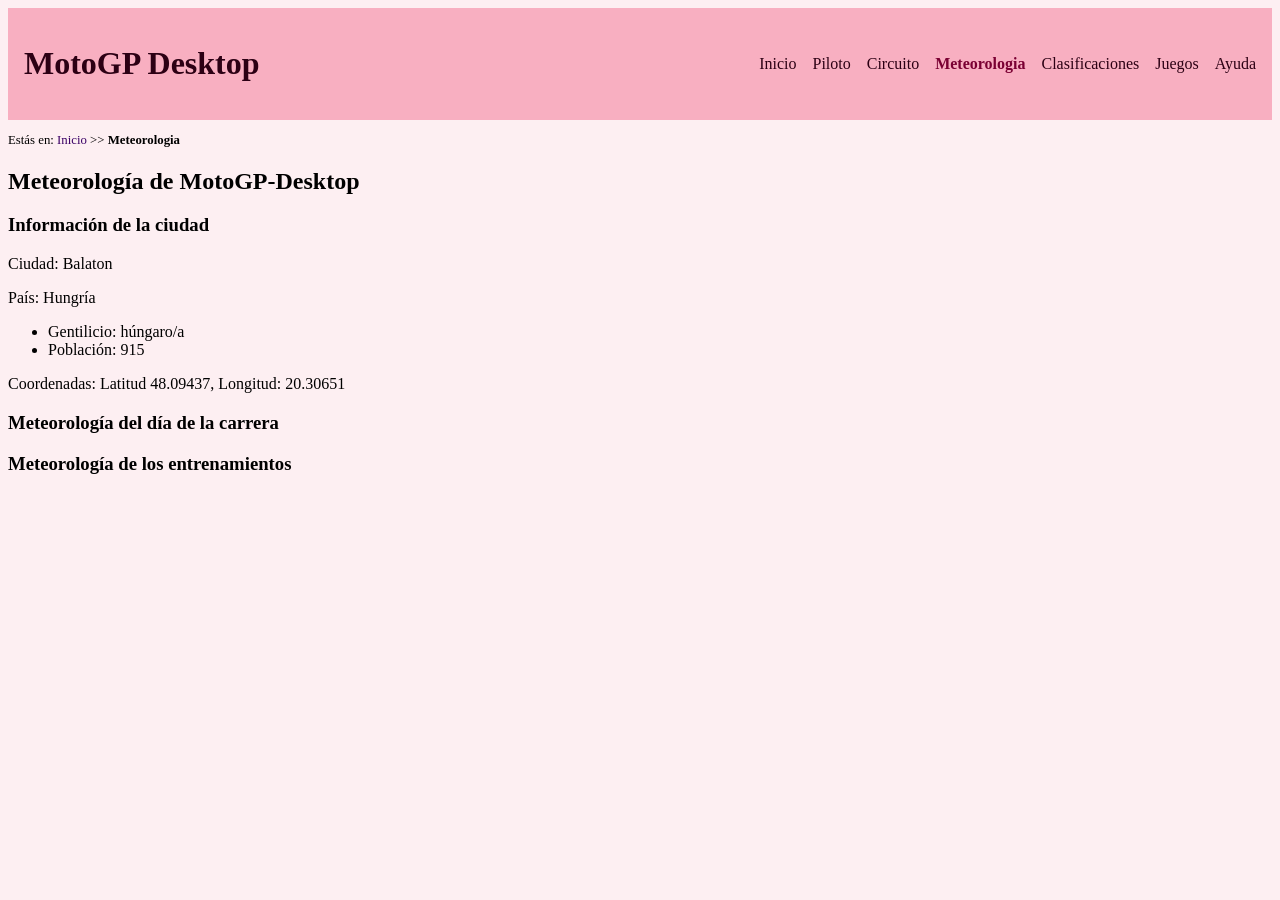
<file: MotoGP-Desktop/meteorologia.html>
<!DOCTYPE HTML>

<html lang="es">
<head>
    <meta charset="UTF-8" />
    <meta name="author" content="Ángela Nistal Guerrero"/>
    <meta name="description" content="información sobre la meteorología"/>
    <meta name="keywords" content="tiempo,meteorología,temperatura"/>
    <meta name="viewport" content="width=device-width,initial-scale=1.0"/>
    <title>MotoGP-Meteorologia</title>
    <link rel="stylesheet" type="text/css" href="estilo/estilo.css" />
    <link rel="stylesheet" type="text/css" href="estilo/layout.css">
    <link rel="icon" href="multimedia/favicon.ico" />
    <script src="js/ciudad.js"></script>
    <script src="https://code.jquery.com/jquery-3.7.1.min.js"></script>
</head>

<body>
    <header>
        <h1><a href="index.html">MotoGP Desktop</a></h1>
        <nav>
            <a href="index.html" title="Inicio">Inicio</a>
            <a href="piloto.html" title="Información del piloto">Piloto</a>
            <a href="circuito.html" title="Información del circuito">Circuito</a>
            <a class="active" href="meteorologia.html" title="Información de la meteorologia">Meteorologia</a>
            <a href="clasificaciones.php" title="Información de las clasificaciones">Clasificaciones</a>
            <a href="juegos.html" title="Información de los juegos">Juegos</a>
            <a href="ayuda.html" title="Información de ayuda">Ayuda</a>
        </nav>
     </header>

    <nav>
        <p>Estás en: <a href="index.html">Inicio</a> >> <strong>Meteorologia</strong></p>
    </nav>

    <main>
        <h2>Meteorología de MotoGP-Desktop</h2>

        <article>
            <h3>Información de la ciudad</h3>
        </article>  

        <section>
            <h3>Meteorología del día de la carrera</h3>
        </section>

        <section>
            <h3>Meteorología de los entrenamientos</h3>
        </section>
    </main>

    <script>
        const balaton = new Ciudad("Balaton", "Hungría", "húngaro/a");
        balaton.rellenaDatos(915, {lat: 48.09437, lon: 20.30651});
    
        const seccionInfo = document.querySelector("main > article");
        const pCiudad = document.createElement("p");
        pCiudad.textContent = "Ciudad: " + balaton.getNombreCiudad();
        seccionInfo.appendChild(pCiudad);           
        const pPais = document.createElement("p");
        pPais.textContent = "País: " + balaton.getPais();
        seccionInfo.appendChild(pPais);
        seccionInfo.appendChild(balaton.getInformacionSecundaria());
        balaton.escribirCoordenadas(seccionInfo);
    
        balaton.getMeteorologiaCarrera("2025-08-24");
    
        balaton.getMeteorologiaEntrenos("2025-08-21", "2025-08-22", "2025-08-23");
    </script>
</body>
</html>
</file>
<file: estilo/estilo.css>
/* Ángela Nistal Guerrero - UO301919 */
/* Estilos generales del proyecto MotoGP-Desktop */

 /* Especifidad 001*/
 /* Tipo de letra, color de texto y fondo aplicados a body para todos los elementos */
 body{
    font-family: Georgia, 'Times New Roman', Times, serif;
    background-color: #ffffff;
    color: #000000;
 }

 /* Especificidad 011 */
 /* Color del header */
 header {
    background-color: #f41f4e;
    color: #ffc2c7;
    padding: 1em;
  }
  
  /* Enlaces del header */
  header nav a {
    color: #ffc2c7; /* Color heredado con fondo por el header */
    text-decoration-line: none;
    padding: 0.5em;
    transition: color 0.2s ease, text-decoration-line 0.2s ease;
  }

  /* Estados de los enlaces del header */
  header nav a:hover {
    color: #ffffff; /* Color de primer plano con fondo */
    text-decoration-line: underline;
  }
  header nav a:active {
    color: #ffc2c7; /* Color de primer plano con fondo */
    font-weight: bold;
    text-decoration-line: underline;
  }

  /* Título y enlaces del header */
  header h1,
  header nav a {
    text-decoration: none;
  }

  header h1 a {
    color: #ffc2c7; /* Color heredado con fondo */
  }

  /* Enlace activo */
  .active {
    color: #ffc2c7; /* Color de primer plano con fondo */
    font-weight: bold;
    text-decoration: overline;
  }

  /* Migas de navegación */
  nav > p {
    font-size: 0.8em;
  }
</file>
<file: estilo/layout.css>
header {
    display: flex;
    align-items: center;
    flex-wrap: wrap;
    justify-content: space-between;
    padding: 1em;
 }

 header nav {
    display: flex;
    flex-wrap: wrap;
    justify-content: center;
    gap: 1em;
 }

 article img {
    width: 640px;
    height: auto;
    display: block;
}

/* Estilos para el mapa dinámico */
main > div {
    width: 100%;
    height: 500px;
    margin: 1em 0;
    border: 2px solid #333;
  }

/* Menú normal en escritorio */
header nav {
    display: flex;
    gap: 1em;
}
  
/* Botón oculto en escritorio */
header > button {
    display: none;
}
  

 /* Adaptabilidad en dispositivos móviles */
 @media (max-width: 700px) {
    /* header se muestra en vertical */
    header {
        flex-direction: column;
    }

    /* nav se muestra en vertical */
    header nav {
        flex-direction: column;
        text-align: center;
    }

    /* Las migas de navegación no se muestran */
    nav > p {
        display: none;
    } 
    
    img {
        width: 100%; 
        height: auto;
        display: block;
    }

    /* Elementos de video */
    video {
        width: 100%;
        height: auto;
    }

    /* Elementos de audio */
    audio {
        width: 100%;
    }

    article img {
        width: 100%;       /* ocupa todo el ancho de la pantalla */
        height: auto;
        display: block;
    }

    article h2 {
        font-size: 1.2em;  /* encabezado más legible en móvil */
        text-align: center;
    }  

    /* Menu para moviles */
    header nav {
        display: none;
        flex-direction: column;
        text-align: center;
      }
      
    header nav.abierto {
        display: flex;
      }
      
    header > button {
        display: block;
        margin: 0.5em;
      }
      
 }
</file>
<file: MotoGP-Desktop/estilo/estilo.css>
/* Ángela Nistal Guerrero - UO301919 */
/* Estilos generales del proyecto MotoGP-Desktop */

/* Especifidad 001*/
body{
  font-family: Georgia, 'Times New Roman', Times, serif;
  background-color: #FDEFF2;
  color: #000000;
}

/* Especificidad 011 */
/* Color del header */
header {
  background-color: #F8AFC1;
  color: #ffffff;
}

/* Especificidad 012 */ 
/* Enlaces del header */
a {
  color: #3B0066; /* Hereda el background-color del body */
  text-decoration-line: none;
}

/* Especificidad 022 */ 
/* Estados de los enlaces del header */
a:hover, a:focus {
  color: #5A0099; /* Hereda el background-color del body */
}

/* Especificidad 012 */ 
/* Título y enlaces del header */
header a {
  color:#2C0014; /* Hereda el background-color del header */
}

/* Especificidad 010 */ 
/* Enlace activo */
.active {
  color: #7A0033; /* Hereda el background-color del body */
  font-weight: bold;
}

/* Especificidad 011 */ 
/* Migas de navegación */
nav > p {
  font-size: 0.8em;
}
</file>
<file: MotoGP-Desktop/estilo/layout.css>
/* Ángela Nistal Guerrero - UO301919 */
/* Estilos generales del layout */ 
 
  /* Especificidad 001 */
 /* Header principal */
 header {
    display: flex;
    align-items: center;
    flex-wrap: wrap;
    justify-content: space-between;
    padding: 1em;
 }

  /* Especificidad 012 */
 /* Menú principal */
 header nav {
    display: flex;
    flex-wrap: wrap;
    justify-content: center;
    gap: 1em;
 }

 /* Especificidad 012 */
 /* Imágenes dentro de artículos */
 article img {
    width: 100%;
    height: auto;
}

 /* Especificidad 012 */
/* Estilos para el mapa dinámico */
main > div {
    width: 100%;
    height: 60vh;
    margin: 1em 0;
    border: 2px solid #F8AFC1;
}

/* Especificidad 012 */
main label,
main input[type="file"] {
    display: block;
    margin: 0.5em 0;
}

 /* Adaptabilidad en dispositivos móviles */
 @media (min-width: 320px) and (max-width: 799px) {
     /* Especificidad 001 */
    /* header se muestra en vertical */
    header, header nav {
        flex-direction: column;
        align-items: center; /* Redefinición necesaria en móviles */
    }

     /* Especificidad 011 */
    /* Las migas de navegación no se muestran */
    nav > p {
        display: none;
    } 
    
    /* Especificidad 001 */
    img {
        width: 100%;
        height: auto;
    }

    /* Especificidad 001 */
    /* Elementos de video */
    video { 
        width: 100%;
        height: auto;
    }

    /* Especificidad 001 */
    /* Elementos de audio */
    audio {
        width: 100%;
    }

    /* Especificidad 012 */
    article h2 {
        font-size: 1.2em;
        text-align: center;
    }  
      
 }
</file>
<file: estilo/layout-cards.css>
main {
    display: grid;
    gap: 1rem; 
    grid-template-columns: repeat(4, 1fr); 
  }
  
  main h2 {
    grid-column: 1 / -1; 
    text-align: center;
  }

  main > p {
    grid-column: 1 / -1; 
    text-align: center;
  }

  /* Adaptabilidad de dispositivos móviles */
  /* Se redefinde grid-template-columns: de 4 columnas a 2 columnas */
  @media screen and (max-width: 600px) {
    main {
      grid-template-columns: repeat(2, 1fr);
      grid-template-rows: auto repeat(6, 1fr);
    }
  }
</file>
<file: estilo/cards.css>
/* MotoGP-Desktop*/
/* Hoja de estilo para el juego de memoria con cartas */

/* Regla con el estilo general para las tarjetas del juego */
/* especificidad: 002 */
main article {
    width: 20vw;
    height: 20em;
    position: relative;
    transform: scale(1);
    cursor: pointer;
    transform-style: preserve-3d;
    transition: transform .5s;
    box-shadow: 0.1em 0.1em 0.1em rgba(0,0,0,.3);
}

/* Regla con la transformación que permite girar la carta cuando se le pone el atributo personalizado data-estado al valor volteada */
/* especificidad: 012 */
main article[data-estado=volteada] {
    transform: rotateY(180deg);
}
main article[data-estado=revelada] {
    transform: rotateY(180deg);
    pointer-events: none;
}

/* Reglas con los estilos generales para el encabezado y la imagen de la carta */
/* especificidad: 002 */
/* especificidad: 002 */
article h3,
article img {
    width: 100%;
    height: 100%;
    position: absolute;
    border-radius: 0.5em;
    background: #1C7CCC;
    backface-visibility: hidden;
}

/* Regla para centrar el texto "Memory Card" vertical y horizontalmente en cada carta */
/* especificidad: 002 */
article h3 {
    display: flex;
    flex-direction: column;
    justify-content: center;
    align-items: center;
    margin: 0;
}

/* Regla para rotar las imágenes y que se vean correctamente cuando se giran las cartas */
/* especificidad: 002 */
article img {
    transform: rotateY(180deg);
}
</file>
<file: MotoGP-Desktop/estilo/layout-cards.css>
main {
    display: grid;
    gap: 1rem; 
    grid-template-columns: repeat(4, 1fr); 
    justify-items: center;
  }
  
  main h2 {
    grid-column: 1 / -1; 
    align-content: center;
  }

  main > p {
    grid-column: 1 / -1; 
    align-content: center;
  }

  /* Adaptabilidad de dispositivos móviles */
  /* Se redefinde grid-template-columns: de 4 columnas a 2 columnas */
  @media screen and (max-width: 600px) {
    main {
      grid-template-columns: repeat(2, 1fr); /* Redefinición necesaria en móviles */
    }
  }
</file>
<file: MotoGP-Desktop/estilo/cards.css>
/* MotoGP-Desktop*/
/* Hoja de estilo para el juego de memoria con cartas */

/* Regla con el estilo general para las tarjetas del juego */
/* especificidad: 002 */
main article {
    width: 20vw;
    height: 20em;
    position: relative;
    transform: scale(1);
    cursor: pointer;
    transform-style: preserve-3d;
    transition: transform .5s;
    box-shadow: 0.1em 0.1em 0.1em rgba(0,0,0,.3);
}

/* Regla con la transformación que permite girar la carta cuando se le pone el atributo personalizado data-estado al valor volteada */
/* especificidad: 012 */
main article[data-estado=volteada] {
    transform: rotateY(180deg);
}
main article[data-estado=revelada] {
    transform: rotateY(180deg);
    pointer-events: none;
}

/* Reglas con los estilos generales para el encabezado y la imagen de la carta */
/* especificidad: 002 */
/* especificidad: 002 */
article h3,
article img {
    width: 100%;
    height: 100%;
    position: absolute;
    border-radius: 0.5em;
    background: #1C7CCC;  /* Hereda el color del texto del elemento padre */
    backface-visibility: hidden;
}

/* Regla para centrar el texto "Memory Card" vertical y horizontalmente en cada carta */
/* especificidad: 002 */
article h3 {
    display: flex;
    flex-direction: column;
    justify-content: center;
    align-items: center;
    margin: 0;
}

/* Regla para rotar las imágenes y que se vean correctamente cuando se giran las cartas */
/* especificidad: 002 */
article img {
    transform: rotateY(180deg);
}
</file>
